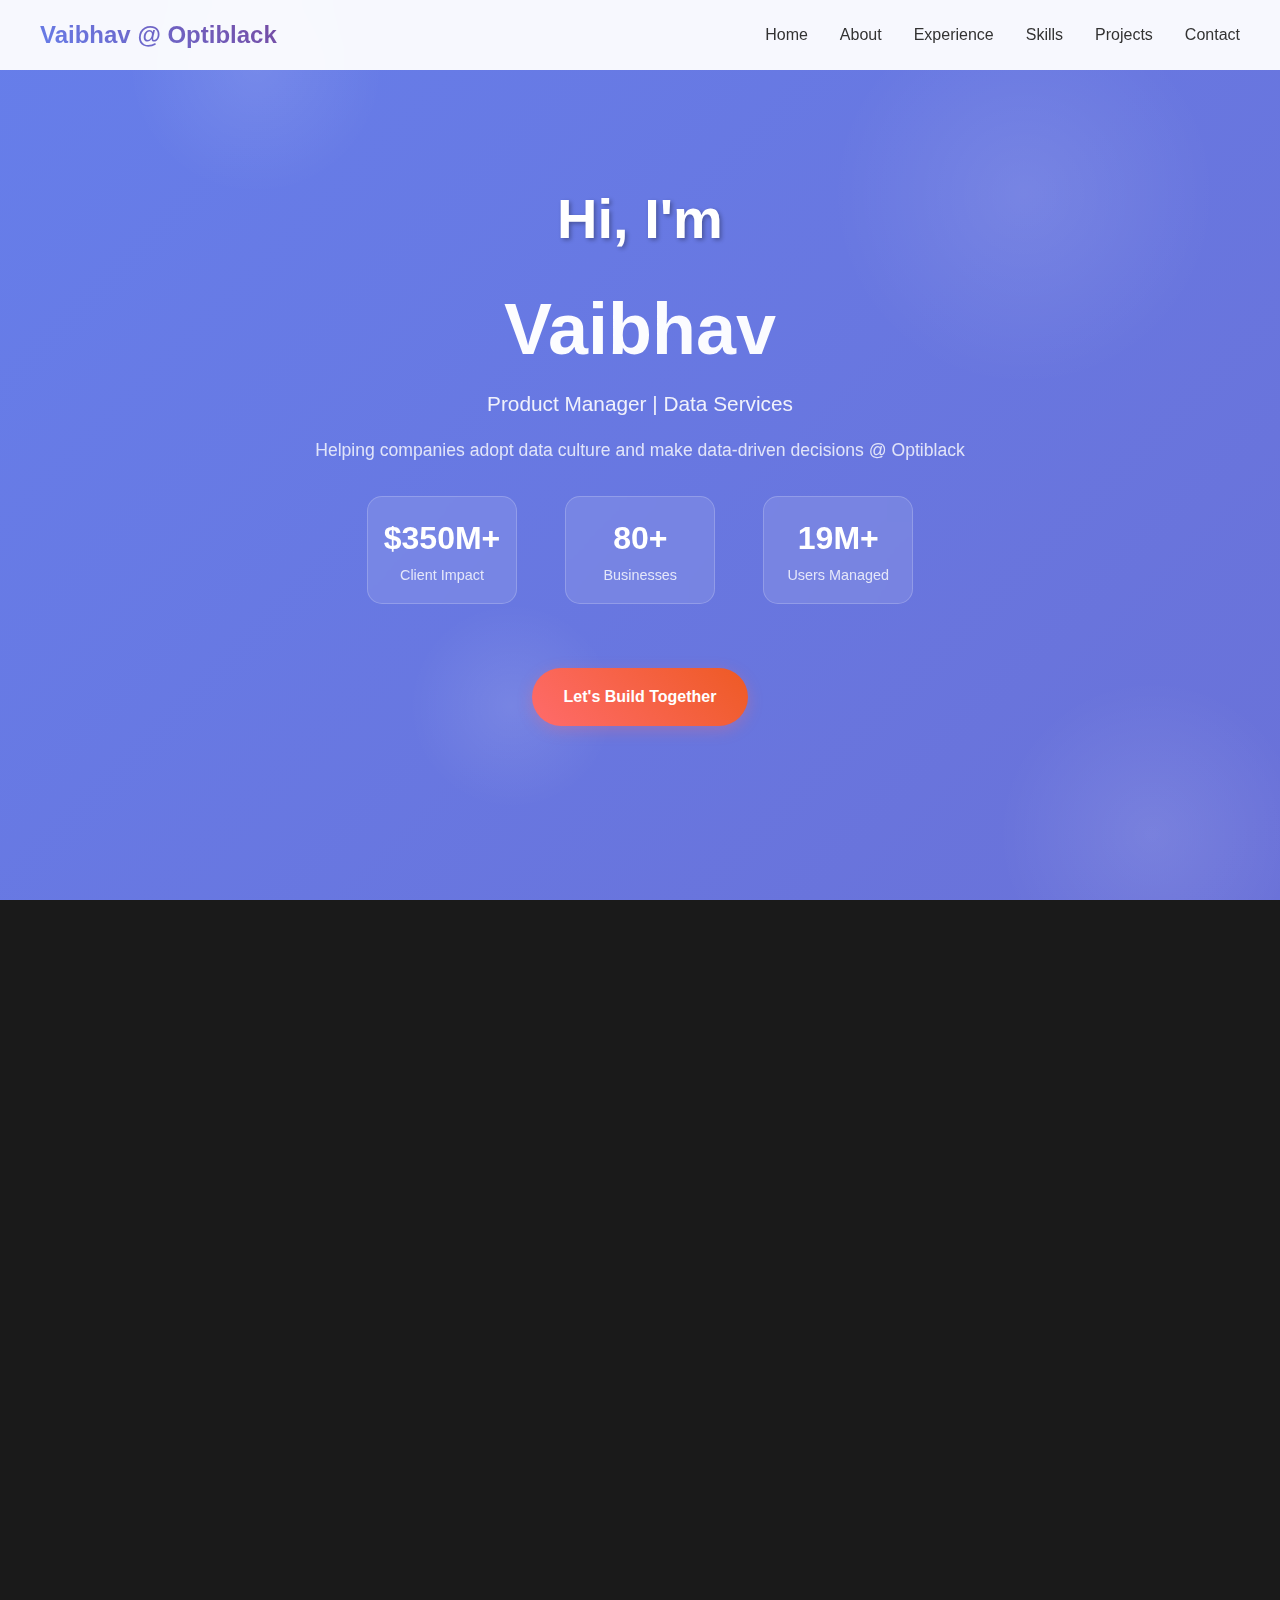
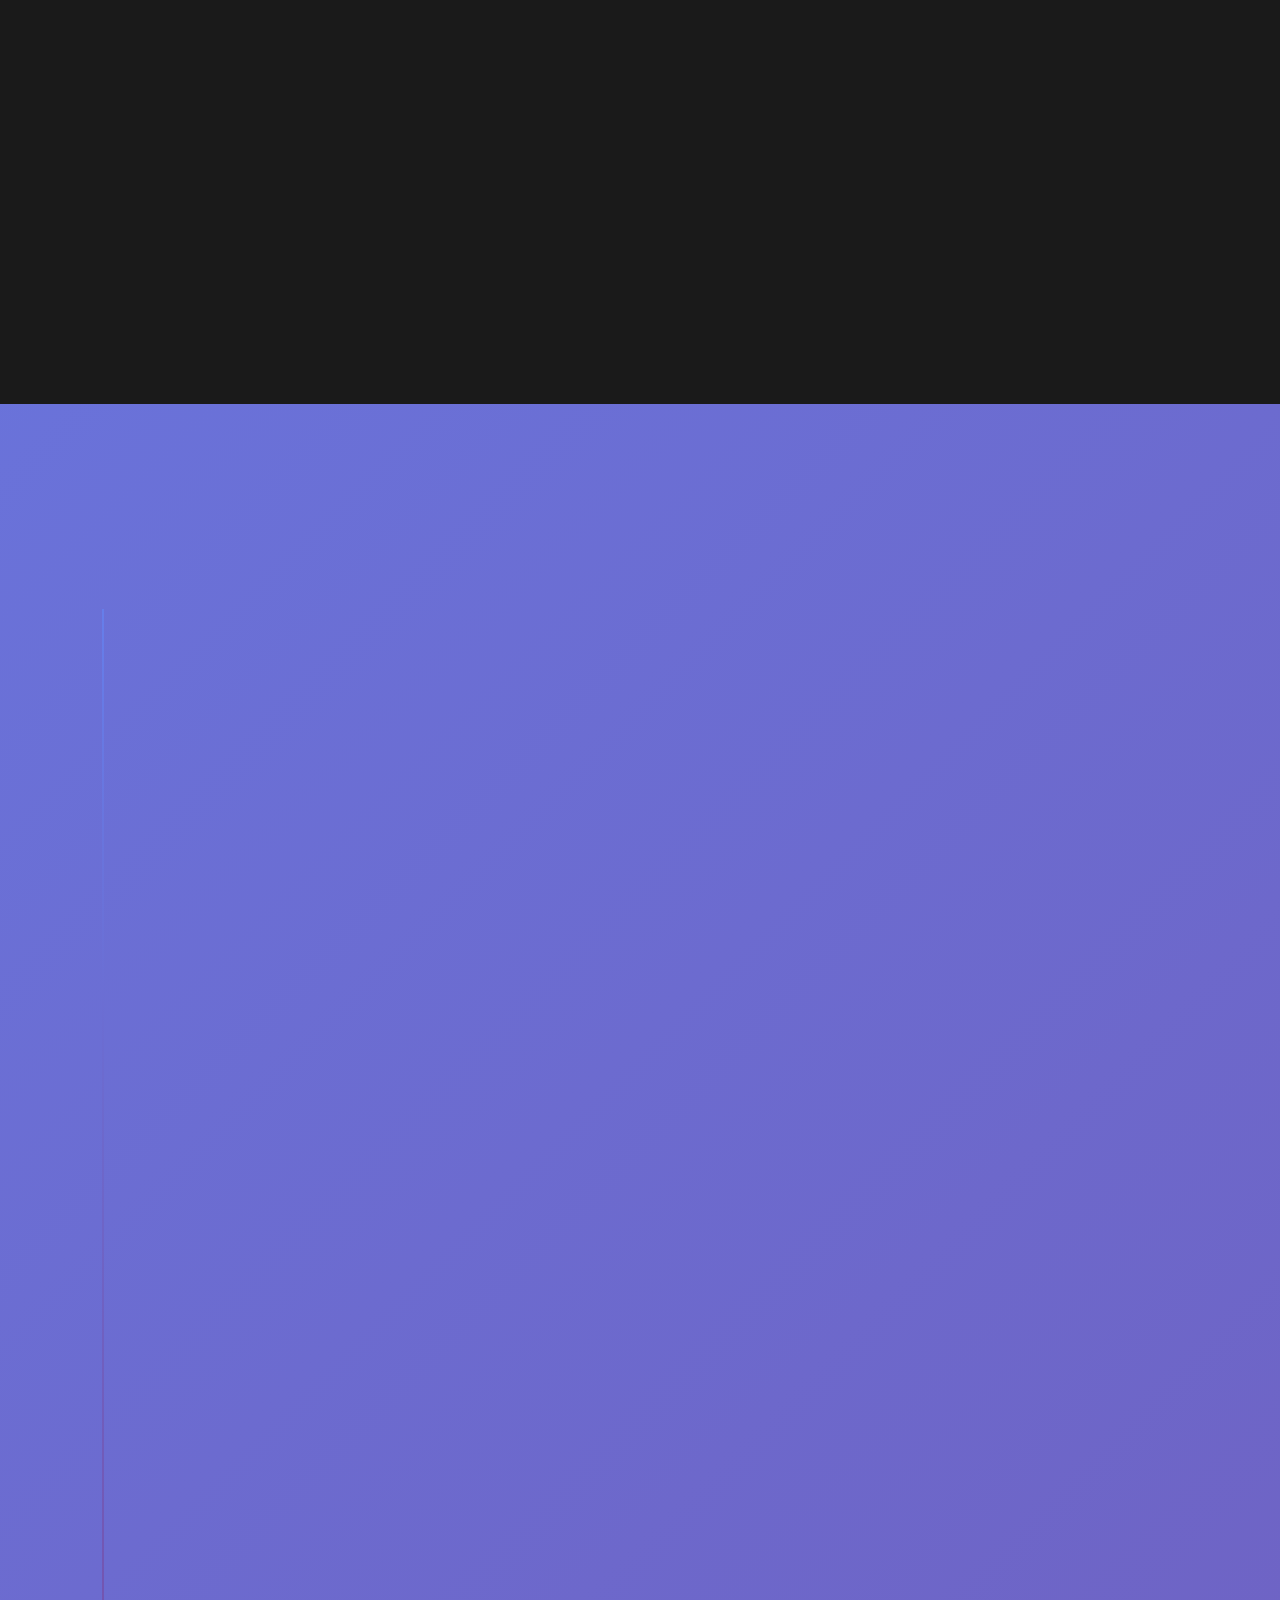
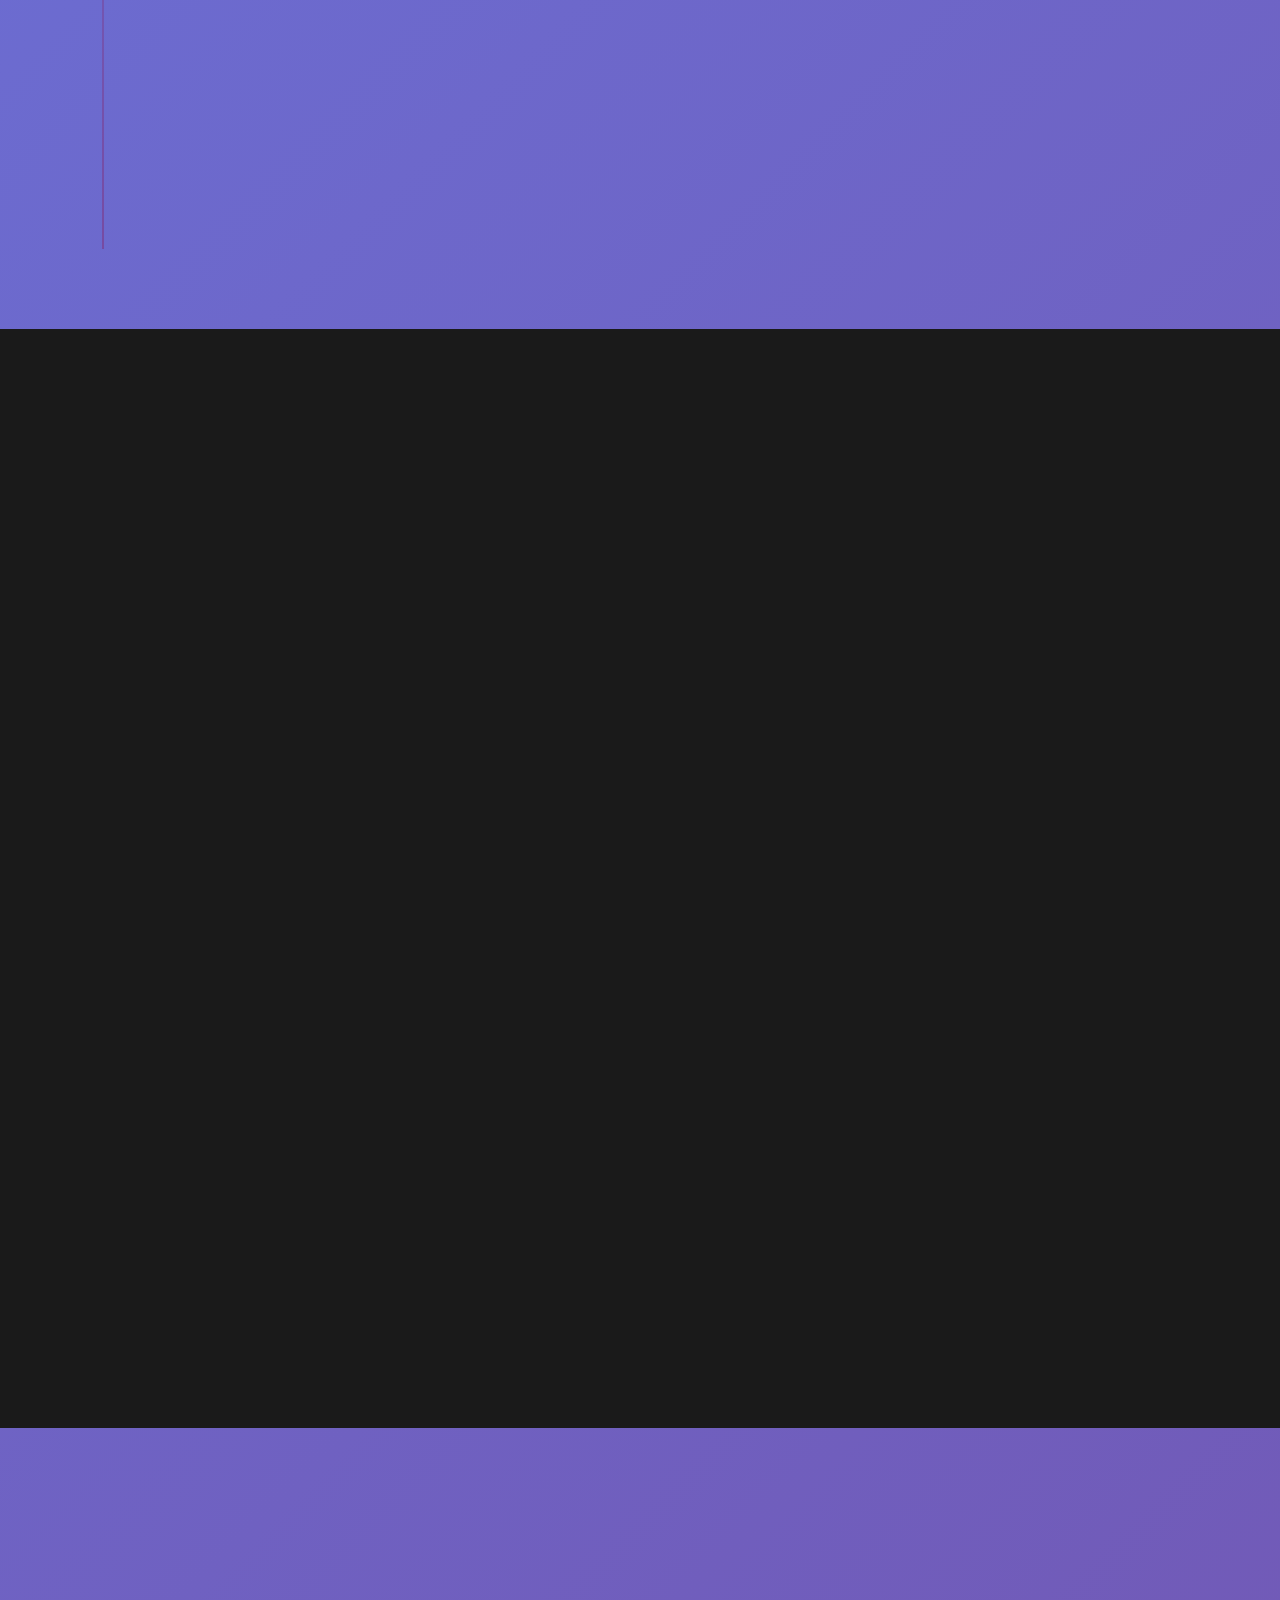
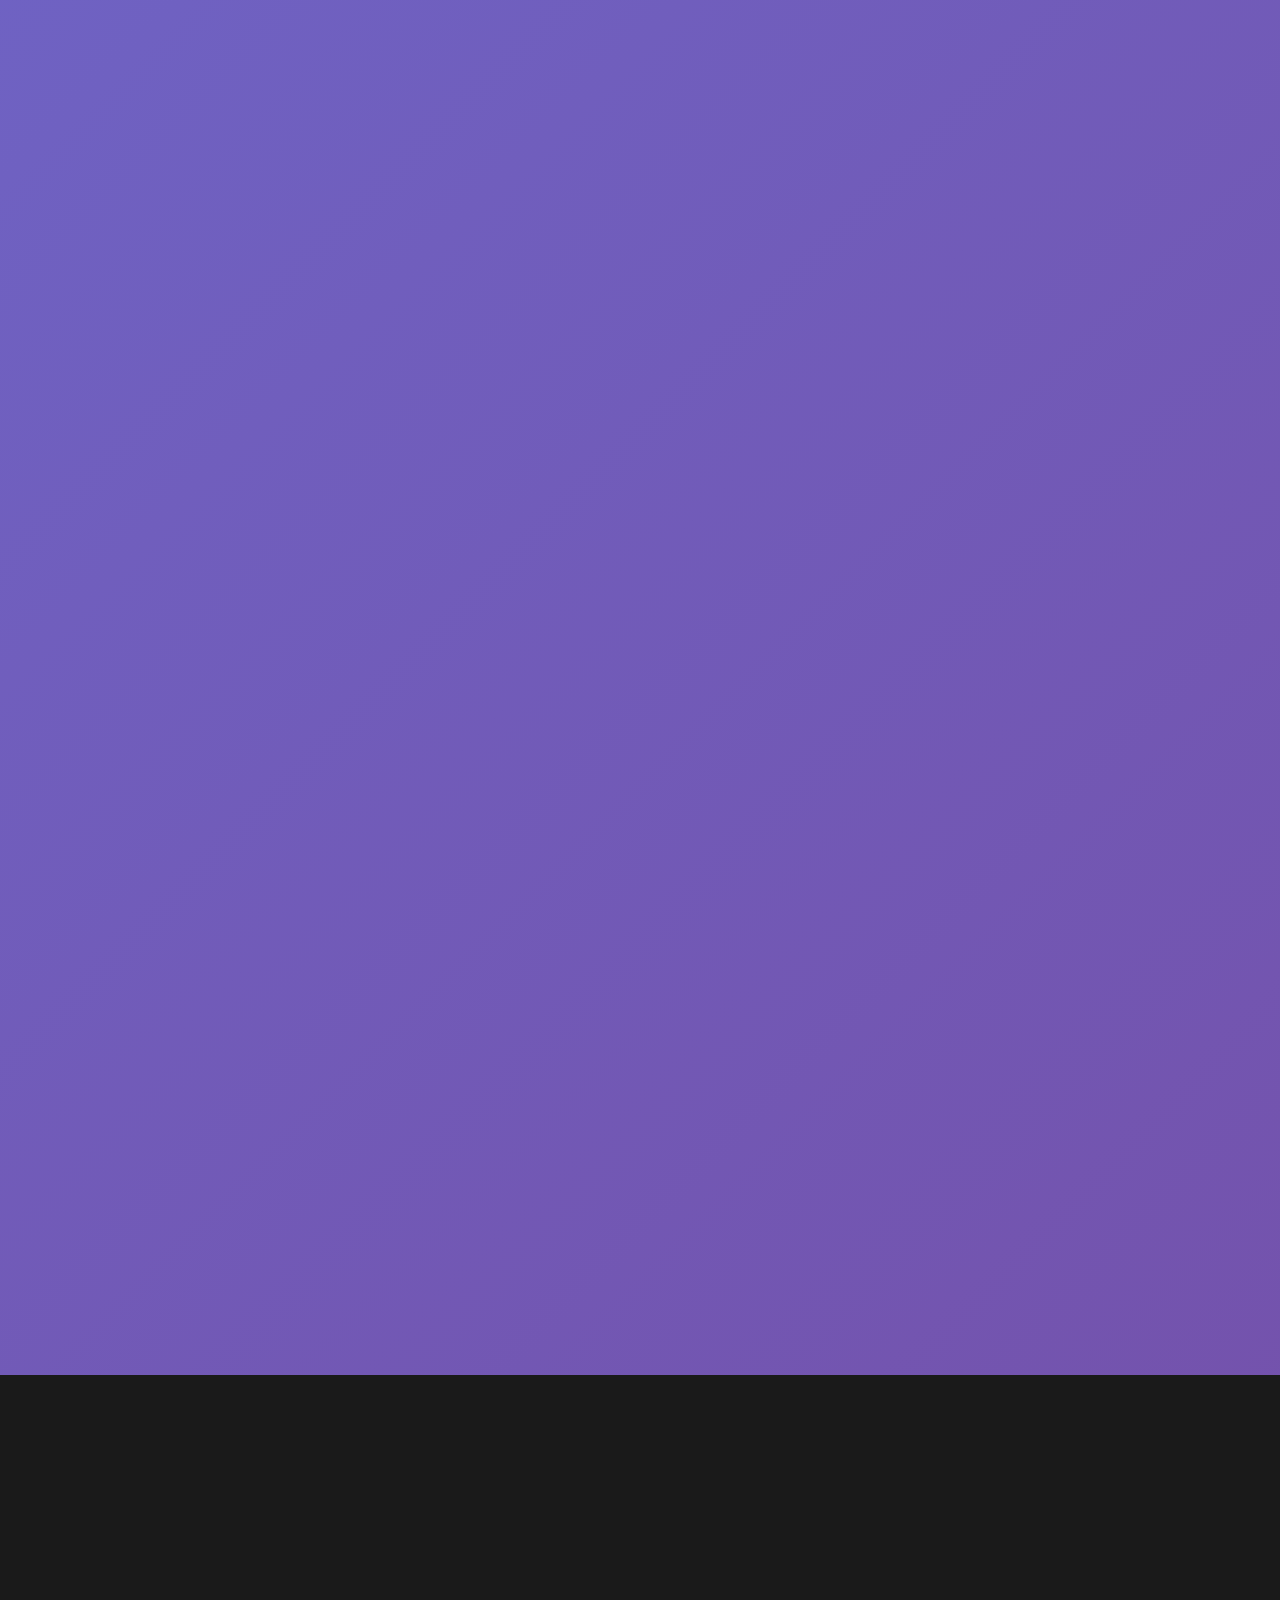
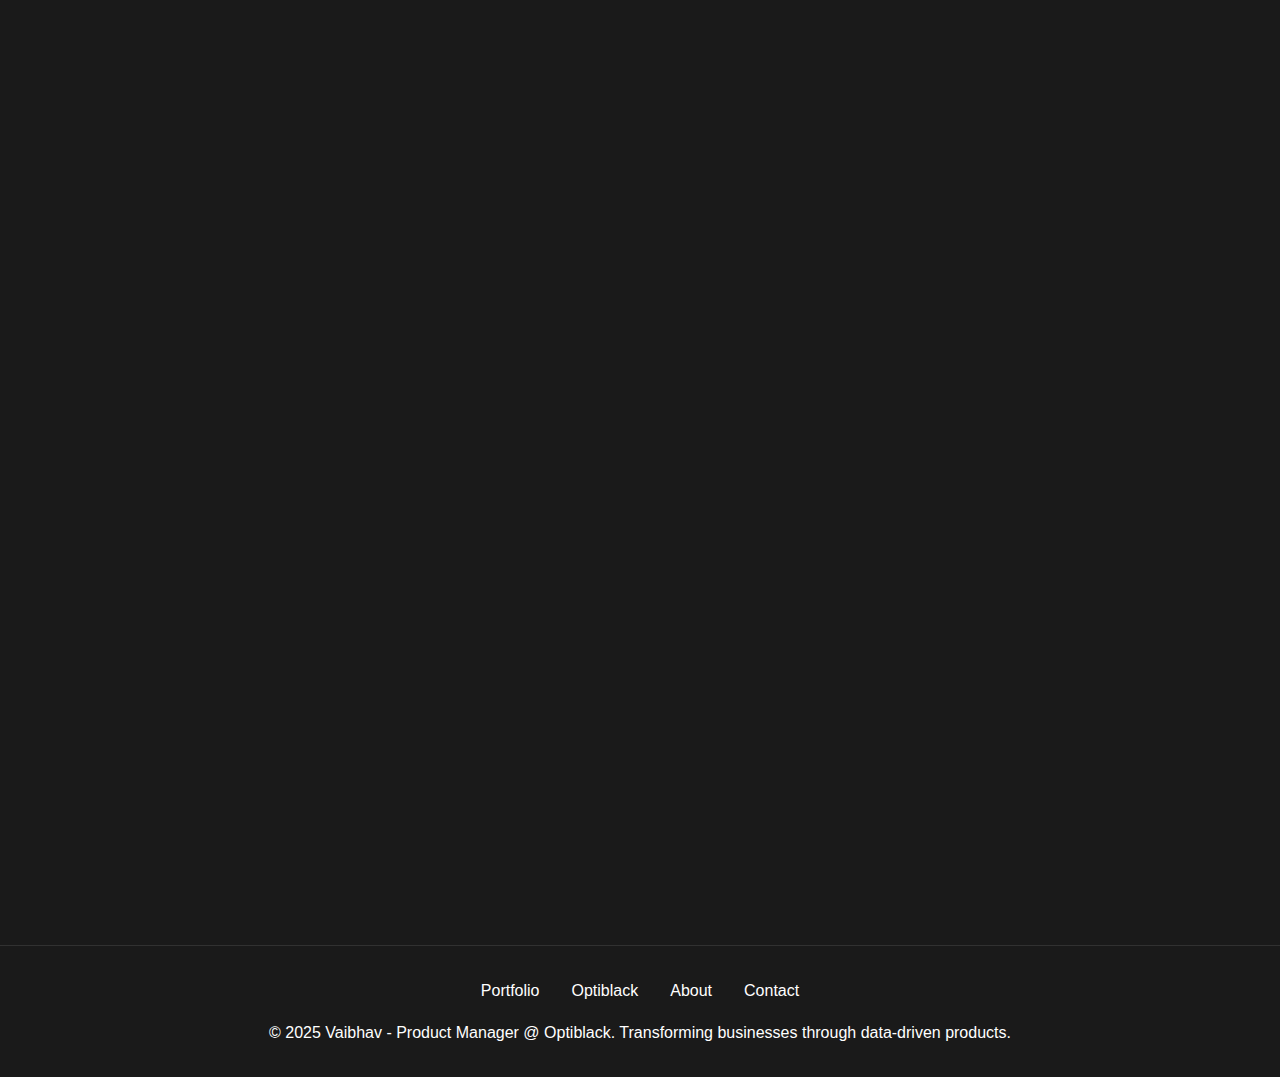
<file: analytics_portfolio.html>
<!DOCTYPE html>
<html lang="en">
<head>
    <meta charset="UTF-8">
    <meta name="viewport" content="width=device-width, initial-scale=1.0">
    <title>Vaibhav - Product Manager | Data Services | Optiblack</title>
    <style>
        * {
            margin: 0;
            padding: 0;
            box-sizing: border-box;
        }

        body {
            font-family: 'Inter', -apple-system, BlinkMacSystemFont, 'Segoe UI', sans-serif;
            line-height: 1.6;
            color: #333;
            overflow-x: hidden;
            background: linear-gradient(135deg, #667eea 0%, #764ba2 100%);
            min-height: 100vh;
        }

        /* Navigation */
        nav {
            position: fixed;
            top: 0;
            width: 100%;
            background: rgba(255, 255, 255, 0.95);
            backdrop-filter: blur(20px);
            z-index: 1000;
            padding: 1rem 2rem;
            transition: all 0.3s ease;
        }

        nav.scrolled {
            background: rgba(255, 255, 255, 0.98);
            box-shadow: 0 2px 20px rgba(0, 0, 0, 0.1);
        }

        .nav-container {
            max-width: 1200px;
            margin: 0 auto;
            display: flex;
            justify-content: space-between;
            align-items: center;
        }

        .logo {
            font-size: 1.5rem;
            font-weight: 700;
            background: linear-gradient(45deg, #667eea, #764ba2);
            -webkit-background-clip: text;
            -webkit-text-fill-color: transparent;
            background-clip: text;
        }

        .nav-links {
            display: flex;
            list-style: none;
            gap: 2rem;
        }

        .nav-links a {
            text-decoration: none;
            color: #333;
            font-weight: 500;
            transition: color 0.3s ease;
            position: relative;
        }

        .nav-links a:hover {
            color: #667eea;
        }

        .nav-links a::after {
            content: '';
            position: absolute;
            width: 0;
            height: 2px;
            bottom: -5px;
            left: 50%;
            background: linear-gradient(45deg, #667eea, #764ba2);
            transition: all 0.3s ease;
        }

        .nav-links a:hover::after {
            width: 100%;
            left: 0;
        }

        /* Hero Section */
        .hero {
            height: 100vh;
            display: flex;
            align-items: center;
            justify-content: center;
            text-align: center;
            color: white;
            position: relative;
            overflow: hidden;
        }

        .hero::before {
            content: '';
            position: absolute;
            top: 0;
            left: 0;
            right: 0;
            bottom: 0;
            background: url('data:image/svg+xml,<svg xmlns="http://www.w3.org/2000/svg" viewBox="0 0 1000 1000"><defs><radialGradient id="a"><stop offset="0%" style="stop-color:rgba(255,255,255,0.1)"/><stop offset="100%" style="stop-color:rgba(255,255,255,0)"/></radialGradient></defs><circle cx="200" cy="200" r="100" fill="url(%23a)"/><circle cx="800" cy="300" r="150" fill="url(%23a)"/><circle cx="400" cy="700" r="80" fill="url(%23a)"/><circle cx="900" cy="800" r="120" fill="url(%23a)"/></svg>') no-repeat center;
            background-size: cover;
            animation: float 20s ease-in-out infinite;
        }

        @keyframes float {
            0%, 100% { transform: translateY(0px) rotate(0deg); }
            50% { transform: translateY(-20px) rotate(5deg); }
        }

        .hero-content {
            z-index: 2;
            max-width: 800px;
            animation: fadeInUp 1s ease-out;
        }

        @keyframes fadeInUp {
            from {
                opacity: 0;
                transform: translateY(30px);
            }
            to {
                opacity: 1;
                transform: translateY(0);
            }
        }

        .hero h1 {
            font-size: 3.5rem;
            font-weight: 800;
            margin-bottom: 0.5rem;
            text-shadow: 2px 2px 4px rgba(0, 0, 0, 0.3);
        }

        .hero .name {
            font-size: 4.5rem;
            font-weight: 900;
            background: linear-gradient(45deg, #fff, #f8f9ff);
            -webkit-background-clip: text;
            -webkit-text-fill-color: transparent;
            background-clip: text;
        }

        .hero .subtitle {
            font-size: 1.3rem;
            margin-bottom: 1rem;
            opacity: 0.9;
            font-weight: 400;
        }

        .hero .role {
            font-size: 1.1rem;
            margin-bottom: 2rem;
            opacity: 0.8;
            font-weight: 300;
        }

        .stats {
            display: flex;
            justify-content: center;
            gap: 3rem;
            margin: 2rem 0;
        }

        .stat {
            text-align: center;
            padding: 1rem;
            background: rgba(255, 255, 255, 0.1);
            backdrop-filter: blur(10px);
            border-radius: 15px;
            border: 1px solid rgba(255, 255, 255, 0.2);
            min-width: 150px;
            transition: transform 0.3s ease;
        }

        .stat:hover {
            transform: translateY(-5px);
        }

        .stat-number {
            font-size: 2rem;
            font-weight: 700;
            color: #fff;
        }

        .stat-label {
            font-size: 0.9rem;
            opacity: 0.8;
        }

        .cta-button {
            display: inline-block;
            background: linear-gradient(45deg, #ff6b6b, #ee5a24);
            color: white;
            padding: 1rem 2rem;
            border-radius: 50px;
            text-decoration: none;
            font-weight: 600;
            margin-top: 2rem;
            transition: all 0.3s ease;
            box-shadow: 0 4px 15px rgba(255, 107, 107, 0.3);
        }

        .cta-button:hover {
            transform: translateY(-3px);
            box-shadow: 0 6px 25px rgba(255, 107, 107, 0.4);
        }

        /* About Section */
        .section {
            padding: 5rem 2rem;
            max-width: 1200px;
            margin: 0 auto;
        }

        .section-dark {
            background: #1a1a1a;
            color: white;
            margin: 0;
            max-width: none;
            padding: 5rem 2rem;
        }

        .section-title {
            text-align: center;
            font-size: 3rem;
            font-weight: 700;
            margin-bottom: 3rem;
            background: linear-gradient(45deg, #667eea, #764ba2);
            -webkit-background-clip: text;
            -webkit-text-fill-color: transparent;
            background-clip: text;
        }

        .section-dark .section-title {
            color: white;
            background: none;
            -webkit-text-fill-color: white;
        }

        .about-content {
            display: grid;
            grid-template-columns: 1fr 2fr;
            gap: 4rem;
            align-items: center;
            margin-bottom: 3rem;
        }

        .journey-card {
            background: linear-gradient(135deg, rgba(255, 255, 255, 0.1) 0%, rgba(255, 255, 255, 0.05) 100%);
            backdrop-filter: blur(10px);
            border: 1px solid rgba(255, 255, 255, 0.2);
            border-radius: 20px;
            padding: 2rem;
        }

        .journey-card h3 {
            color: #fff;
            font-size: 1.5rem;
            margin-bottom: 1rem;
        }

        .journey-card p {
            color: rgba(255, 255, 255, 0.9);
            line-height: 1.7;
            margin-bottom: 1rem;
        }

        .journey-highlight {
            background: rgba(255, 255, 255, 0.1);
            border-radius: 10px;
            padding: 1rem;
            margin: 1rem 0;
        }

        .journey-highlight strong {
            color: #fff;
        }

        /* Experience Timeline */
        .experience-timeline {
            position: relative;
            padding: 2rem 0;
        }

        .experience-timeline::before {
            content: '';
            position: absolute;
            left: 30px;
            top: 0;
            bottom: 0;
            width: 2px;
            background: linear-gradient(to bottom, #667eea, #764ba2);
        }

        .timeline-item {
            position: relative;
            padding-left: 80px;
            margin-bottom: 3rem;
        }

        .timeline-dot {
            position: absolute;
            left: 20px;
            top: 0;
            width: 20px;
            height: 20px;
            background: linear-gradient(45deg, #667eea, #764ba2);
            border-radius: 50%;
            border: 4px solid #fff;
            box-shadow: 0 0 0 4px rgba(102, 126, 234, 0.2);
        }

        .timeline-content {
            background: white;
            padding: 2rem;
            border-radius: 15px;
            box-shadow: 0 10px 30px rgba(0, 0, 0, 0.1);
            border: 1px solid rgba(102, 126, 234, 0.1);
        }

        .timeline-content h3 {
            color: #333;
            font-size: 1.3rem;
            margin-bottom: 0.5rem;
        }

        .timeline-company {
            color: #667eea;
            font-weight: 600;
            margin-bottom: 1rem;
        }

        .timeline-content p {
            color: #666;
            line-height: 1.6;
            margin-bottom: 1rem;
        }

        .achievement-tags {
            display: flex;
            flex-wrap: wrap;
            gap: 0.5rem;
            margin-top: 1rem;
        }

        .achievement-tag {
            background: linear-gradient(45deg, #667eea, #764ba2);
            color: white;
            padding: 0.3rem 0.8rem;
            border-radius: 15px;
            font-size: 0.8rem;
            font-weight: 500;
        }

        /* Skills Grid */
        .skills-container {
            display: grid;
            grid-template-columns: repeat(auto-fit, minmax(280px, 1fr));
            gap: 2rem;
            margin-top: 3rem;
        }

        .skill-category {
            background: rgba(255, 255, 255, 0.1);
            backdrop-filter: blur(10px);
            padding: 2rem;
            border-radius: 15px;
            border: 1px solid rgba(255, 255, 255, 0.2);
            transition: transform 0.3s ease;
        }

        .skill-category:hover {
            transform: translateY(-5px);
        }

        .skill-category h3 {
            font-size: 1.3rem;
            margin-bottom: 1rem;
            color: #fff;
            text-align: center;
        }

        .skill-grid {
            display: grid;
            grid-template-columns: repeat(auto-fit, minmax(100px, 1fr));
            gap: 1rem;
        }

        .skill-item {
            background: rgba(255, 255, 255, 0.1);
            border-radius: 10px;
            padding: 1rem;
            text-align: center;
            transition: all 0.3s ease;
            border: 1px solid rgba(255, 255, 255, 0.2);
        }

        .skill-item:hover {
            background: rgba(255, 255, 255, 0.2);
            transform: translateY(-2px);
        }

        .skill-item img {
            width: 32px;
            height: 32px;
            margin-bottom: 0.5rem;
        }

        .skill-name {
            color: white;
            font-size: 0.8rem;
            font-weight: 500;
        }

        /* Projects Section */
        .projects-grid {
            display: grid;
            grid-template-columns: repeat(auto-fit, minmax(400px, 1fr));
            gap: 2rem;
            margin-top: 3rem;
        }

        .project-card {
            background: white;
            border-radius: 20px;
            overflow: hidden;
            box-shadow: 0 10px 30px rgba(0, 0, 0, 0.1);
            transition: all 0.3s ease;
            border: 1px solid rgba(102, 126, 234, 0.1);
        }

        .project-card:hover {
            transform: translateY(-5px);
            box-shadow: 0 15px 40px rgba(0, 0, 0, 0.15);
        }

        .project-header {
            height: 150px;
            background: linear-gradient(135deg, #667eea 0%, #764ba2 100%);
            display: flex;
            align-items: center;
            justify-content: center;
            font-size: 2.5rem;
            color: white;
            position: relative;
        }

        .project-content {
            padding: 2rem;
        }

        .project-card h3 {
            font-size: 1.4rem;
            font-weight: 600;
            margin-bottom: 0.5rem;
            color: #333;
        }

        .project-company {
            color: #667eea;
            font-weight: 600;
            margin-bottom: 1rem;
        }

        .project-card p {
            color: #666;
            margin-bottom: 1rem;
            line-height: 1.6;
        }

        .project-metrics {
            background: #f8f9ff;
            padding: 1rem;
            border-radius: 10px;
            margin: 1rem 0;
        }

        .project-metrics h4 {
            color: #333;
            font-size: 1rem;
            margin-bottom: 0.5rem;
        }

        .metrics-list {
            display: flex;
            flex-wrap: wrap;
            gap: 1rem;
        }

        .metric-item {
            background: white;
            padding: 0.5rem 1rem;
            border-radius: 8px;
            border: 1px solid #e1e8ff;
            font-size: 0.9rem;
            color: #667eea;
            font-weight: 600;
        }

        /* Contact Section */
        .contact-container {
            display: grid;
            grid-template-columns: 1fr 1fr;
            gap: 4rem;
            align-items: center;
        }

        .contact-info h3 {
            font-size: 2rem;
            margin-bottom: 1rem;
            color: white;
        }

        .contact-info p {
            font-size: 1.1rem;
            opacity: 0.8;
            margin-bottom: 2rem;
        }

        .contact-details {
            list-style: none;
        }

        .contact-details li {
            margin-bottom: 1rem;
            display: flex;
            align-items: center;
            gap: 1rem;
        }

        .contact-icon {
            width: 40px;
            height: 40px;
            background: rgba(255, 255, 255, 0.1);
            border-radius: 10px;
            display: flex;
            align-items: center;
            justify-content: center;
        }

        .contact-form {
            background: rgba(255, 255, 255, 0.1);
            backdrop-filter: blur(10px);
            padding: 2rem;
            border-radius: 20px;
            border: 1px solid rgba(255, 255, 255, 0.2);
        }

        .form-group {
            margin-bottom: 1.5rem;
        }

        .form-group label {
            display: block;
            margin-bottom: 0.5rem;
            color: white;
            font-weight: 500;
        }

        .form-group input,
        .form-group textarea {
            width: 100%;
            padding: 1rem;
            border: 1px solid rgba(255, 255, 255, 0.3);
            border-radius: 10px;
            background: rgba(255, 255, 255, 0.1);
            color: white;
            font-size: 1rem;
        }

        .form-group input::placeholder,
        .form-group textarea::placeholder {
            color: rgba(255, 255, 255, 0.7);
        }

        .submit-btn {
            background: linear-gradient(45deg, #ff6b6b, #ee5a24);
            color: white;
            padding: 1rem 2rem;
            border: none;
            border-radius: 10px;
            font-size: 1rem;
            font-weight: 600;
            cursor: pointer;
            transition: all 0.3s ease;
            width: 100%;
        }

        .submit-btn:hover {
            transform: translateY(-2px);
            box-shadow: 0 5px 15px rgba(255, 107, 107, 0.3);
        }

        /* Footer */
        .footer {
            background: #1a1a1a;
            color: white;
            text-align: center;
            padding: 2rem;
            border-top: 1px solid rgba(255, 255, 255, 0.1);
        }

        .footer-links {
            display: flex;
            justify-content: center;
            gap: 2rem;
            margin-bottom: 1rem;
        }

        .footer-links a {
            color: white;
            text-decoration: none;
            transition: color 0.3s ease;
        }

        .footer-links a:hover {
            color: #667eea;
        }

        /* Mobile Responsiveness */
        @media (max-width: 768px) {
            .nav-links {
                display: none;
            }

            .hero h1 {
                font-size: 2.5rem;
            }

            .hero .name {
                font-size: 3rem;
            }

            .hero .subtitle {
                font-size: 1.1rem;
            }

            .stats {
                flex-direction: column;
                gap: 1rem;
            }

            .section-title {
                font-size: 2rem;
            }

            .about-content {
                grid-template-columns: 1fr;
                gap: 2rem;
            }

            .contact-container {
                grid-template-columns: 1fr;
                gap: 2rem;
            }

            .projects-grid {
                grid-template-columns: 1fr;
            }

            .timeline-item {
                padding-left: 60px;
            }
        }

        /* Scroll animations */
        .fade-in {
            opacity: 0;
            transform: translateY(30px);
            transition: all 0.6s ease;
        }

        .fade-in.visible {
            opacity: 1;
            transform: translateY(0);
        }
    </style>
</head>
<body>
    <!-- Navigation -->
    <nav id="navbar">
        <div class="nav-container">
            <div class="logo">Vaibhav @ Optiblack</div>
            <ul class="nav-links">
                <li><a href="#home">Home</a></li>
                <li><a href="#about">About</a></li>
                <li><a href="#experience">Experience</a></li>
                <li><a href="#skills">Skills</a></li>
                <li><a href="#projects">Projects</a></li>
                <li><a href="#contact">Contact</a></li>
            </ul>
        </div>
    </nav>

    <!-- Hero Section -->
    <section id="home" class="hero">
        <div class="hero-content">
            <h1>Hi, I'm</h1>
            <div class="name">Vaibhav</div>
            <p class="subtitle">Product Manager | Data Services</p>
            <p class="role">Helping companies adopt data culture and make data-driven decisions @ Optiblack</p>
            <div class="stats">
                <div class="stat">
                    <div class="stat-number">$350M+</div>
                    <div class="stat-label">Client Impact</div>
                </div>
                <div class="stat">
                    <div class="stat-number">80+</div>
                    <div class="stat-label">Businesses</div>
                </div>
                <div class="stat">
                    <div class="stat-number">19M+</div>
                    <div class="stat-label">Users Managed</div>
                </div>
            </div>
            <a href="#contact" class="cta-button">Let's Build Together</a>
        </div>
    </section>

    <!-- About Section -->
    <section id="about" class="section-dark">
        <div class="section">
            <h2 class="section-title fade-in">My Journey</h2>
            <div class="about-content">
                <div class="journey-card fade-in">
                    <h3>From Engineer to Product Leader</h3>
                    <p>Started as a Mechanical Engineer, transitioned through support roles at <strong>Yahoo & Amazon</strong>, and discovered my passion for solving problems with data, design, and engineering.</p>
                    
                    <div class="journey-highlight">
                        <strong>Career Pivot:</strong> After failing 30+ government exams in Banking, Railways, Defense, and UPSC, I found my true calling in product and data.
                    </div>
                    
                    <p>Now I help companies transform their relationship with data, building products that have the potential to improve millions of lives.</p>
                </div>
                
                <div class="journey-card fade-in">
                    <h3>Current Mission at Optiblack</h3>
                    <p>As Product Manager overseeing Data Services, I focus on:</p>
                    <div class="journey-highlight">
                        ✓ Helping companies adopt data-driven culture<br>
                        ✓ Building actionable dashboards for cross-functional teams<br>
                        ✓ Driving insights that influence strategic decisions<br>
                        ✓ Leading end-to-end project deployments<br>
                        ✓ Creating impactful products from idea to scale
                    </div>
                </div>
            </div>
        </div>
    </section>

    <!-- Experience Section -->
    <section id="experience" class="section">
        <h2 class="section-title fade-in">Professional Experience</h2>
        <div class="experience-timeline">
            <div class="timeline-item fade-in">
                <div class="timeline-dot"></div>
                <div class="timeline-content">
                    <h3>Product Manager - Data Services</h3>
                    <div class="timeline-company">Optiblack (Current)</div>
                    <p>Lead data transformation initiatives for 80+ businesses globally. Create actionable dashboards, drive data-driven decision making, and work across Product, Technology, Marketing functions to deploy end-to-end solutions.</p>
                    <div class="achievement-tags">
                        <span class="achievement-tag">$350M+ Impact</span>
                        <span class="achievement-tag">19M+ Users</span>
                        <span class="achievement-tag">Cross-functional Leadership</span>
                        <span class="achievement-tag">Data Culture Adoption</span>
                    </div>
                </div>
            </div>

            <div class="timeline-item fade-in">
                <div class="timeline-dot"></div>
                <div class="timeline-content">
                    <h3>Associate Product Manager</h3>
                    <div class="timeline-company">LearnApp</div>
                    <p>Built three products from idea to 2K users: LearnApp Programmes, Zero1 & Varsity Live. Led cross-functional teams including Content, Production, Product, Technology, and Marketing.</p>
                    <div class="achievement-tags">
                        <span class="achievement-tag">0-2K Users</span>
                        <span class="achievement-tag">3 Products Launched</span>
                        <span class="achievement-tag">GTM Strategy</span>
                        <span class="achievement-tag">Marketing Automation</span>
                    </div>
                </div>
            </div>

            <div class="timeline-item fade-in">
                <div class="timeline-dot"></div>
                <div class="timeline-content">
                    <h3>Product Associate</h3>
                    <div class="timeline-company">Testbook (EdTech)</div>
                    <p>Analyzed content performance using advanced analytics tools, managed product lifecycle from problem identification to solution implementation, and defined key performance metrics.</p>
                    <div class="achievement-tags">
                        <span class="achievement-tag">Content Analytics</span>
                        <span class="achievement-tag">Product Lifecycle</span>
                        <span class="achievement-tag">Performance Metrics</span>
                        <span class="achievement-tag">User Research</span>
                    </div>
                </div>
            </div>

            <div class="timeline-item fade-in">
                <div class="timeline-dot"></div>
                <div class="timeline-content">
                    <h3>Virtual Customer Service Associate</h3>
                    <div class="timeline-company">Amazon</div>
                    <p>Handled customer queries, logistics coordination, and product support. Built foundational understanding of customer needs and operational excellence.</p>
                    <div class="achievement-tags">
                        <span class="achievement-tag">Customer Focus</span>
                        <span class="achievement-tag">Logistics</span>
                        <span class="achievement-tag">Problem Solving</span>
                    </div>
                </div>
            </div>
        </div>
    </section>

    <!-- Skills Section -->
    <section id="skills" class="section-dark">
        <div class="section">
            <h2 class="section-title fade-in">Technical Stack</h2>
            <div class="skills-container">
                <div class="skill-category fade-in">
                    <h3>Analytics & BI</h3>
                    <div class="skill-grid">
                        <div class="skill-item">
                            <div class="skill-name">Mixpanel</div>
                        </div>
                        <div class="skill-item">
                            <div class="skill-name">Power BI</div>
                        </div>
                        <div class="skill-item">
                            <div class="skill-name">Google Analytics</div>
                        </div>
                        <div class="skill-item">
                            <div class="skill-name">UXCam</div>
                        </div>
                        <div class="skill-item">
                            <div class="skill-name">Hotjar</div>
                        </div>
                        <div class="skill-item">
                            <div class="skill-name">Redash</div>
                        </div>
                    </div>
                </div>

                <div class="skill-category fade-in">
                    <h3>Development & Data</h3>
                    <div class="skill-grid">
                        <div class="skill-item">
                            <div class="skill-name">Python</div>
                        </div>
                        <div class="skill-item">
                            <div class="skill-name">JavaScript</div>
                        </div>
                        <div class="skill-item">
                            <div class="skill-name">HTML/CSS</div>
                        </div>
                        <div class="skill-item">
                            <div class="skill-name">Streamlit</div>
                        </div>
                        <div class="skill-item">
                            <div class="skill-name">SQL</div>
                        </div>
                        <div class="skill-item">
                            <div class="skill-name">Excel/Sheets</div>
                        </div>
                    </div>
                </div>

                <div class="skill-category fade-in">
                    <h3>CRM & Marketing</h3>
                    <div class="skill-grid">
                        <div class="skill-item">
                            <div class="skill-name">HubSpot</div>
                        </div>
                        <div class="skill-item">
                            <div class="skill-name">Salesforce</div>
                        </div>
                        <div class="skill-item">
                            <div class="skill-name">LeadSquared</div>
                        </div>
                        <div class="skill-item">
                            <div class="skill-name">Intercom</div>
                        </div>
                        <div class="skill-item">
                            <div class="skill-name">MoEngage</div>
                        </div>
                        <div class="skill-item">
                            <div class="skill-name">Facebook Pixel</div>
                        </div>
                    </div>
                </div>

                <div class="skill-category fade-in">
                    <h3>Product & No-Code</h3>
                    <div class="skill-grid">
                        <div class="skill-item">
                            <div class="skill-name">Notion</div>
                        </div>
                        <div class="skill-item">
                            <div class="skill-name">Zapier</div>
                        </div>
                        <div class="skill-item">
                            <div class="skill-name">Webflow</div>
                        </div>
                        <div class="skill-item">
                            <div class="skill-name">Bubble</div>
                        </div>
                        <div class="skill-item">
                            <div class="skill-name">Framer</div>
                        </div>
                        <div class="skill-item">
                            <div class="skill-name">Confluence</div>
                        </div>
                    </div>
                </div>
            </div>
        </div>
    </section>

    <!-- Projects Section -->
    <section id="projects" class="section">
        <h2 class="section-title fade-in">Key Projects & Impact</h2>
        <div class="projects-grid">
            <div class="project-card fade-in">
                <div class="project-header">🚀</div>
                <div class="project-content">
                    <h3>LearnApp Product Suite</h3>
                    <div class="project-company">LearnApp</div>
                    <p>Led the development of three products from concept to 2K users: LearnApp Programmes, Zero1 & Varsity Live. Managed cross-functional teams and implemented comprehensive analytics strategy.</p>
                    <div class="project-metrics">
                        <h4>Key Achievements:</h4>
                        <div class="metrics-list">
                            <span class="metric-item">0 → 2K Users</span>
                            <span class="metric-item">3 Products Launched</span>
                            <span class="metric-item">Cross-functional Leadership</span>
                            <span class="metric-item">Full Analytics Implementation</span>
                        </div>
                    </div>
                </div>
            </div>

            <div class="project-card fade-in">
                <div class="project-header">📊</div>
                <div class="project-content">
                    <h3>Enterprise Data Transformation</h3>
                    <div class="project-company">Optiblack Client Portfolio</div>
                    <p>Overseeing data services for 80+ businesses globally, implementing comprehensive analytics strategies that drive $350M+ in client impact through data-driven decision making.</p>
                    <div class="project-metrics">
                        <h4>Impact Metrics:</h4>
                        <div class="metrics-list">
                            <span class="metric-item">$350M+ Impact</span>
                            <span class="metric-item">80+ Businesses</span>
                            <span class="metric-item">19M+ Users</span>
                            <span class="metric-item">Global Scale</span>
                        </div>
                    </div>
                </div>
            </div>

            <div class="project-card fade-in">
                <div class="project-header">🎯</div>
                <div class="project-content">
                    <h3>Marketing Automation & CRM Integration</h3>
                    <div class="project-company">Multi-Client Implementation</div>
                    <p>Implemented advanced marketing automation workflows using HubSpot, LeadSquared, and MoEngage. Created sophisticated funnel tracking and customer journey analytics.</p>
                    <div class="project-metrics">
                        <h4>Technologies Used:</h4>
                        <div class="metrics-list">
                            <span class="metric-item">HubSpot</span>
                            <span class="metric-item">MoEngage</span>
                            <span class="metric-item">LeadSquared</span>
                            <span class="metric-item">Zapier Integration</span>
                        </div>
                    </div>
                </div>
            </div>

            <div class="project-card fade-in">
                <div class="project-header">⚡</div>
                <div class="project-content">
                    <h3>Real-time Analytics Dashboards</h3>
                    <div class="project-company">Optiblack Data Services</div>
                    <p>Built actionable dashboards using Mixpanel, Power BI, and custom Python solutions that enable teams across companies to make data-driven decisions in real-time.</p>
                    <div class="project-metrics">
                        <h4>Dashboard Features:</h4>
                        <div class="metrics-list">
                            <span class="metric-item">Real-time Insights</span>
                            <span class="metric-item">Cross-team Access</span>
                            <span class="metric-item">Actionable Metrics</span>
                            <span class="metric-item">Custom Python Scripts</span>
                        </div>
                    </div>
                </div>
            </div>
        </div>
    </section>

    <!-- Contact Section -->
    <section id="contact" class="section-dark">
        <div class="section">
            <h2 class="section-title fade-in">Let's Connect</h2>
            <div class="contact-container">
                <div class="contact-info fade-in">
                    <h3>Ready to Transform Your Data Strategy?</h3>
                    <p>Whether you're looking to build products from scratch, implement comprehensive analytics, or adopt a data-driven culture, I'd love to discuss how we can work together.</p>
                    <ul class="contact-details">
                        <li>
                            <div class="contact-icon">🌐</div>
                            <span>Portfolio: vaibhav.pocpe.com</span>
                        </li>
                        <li>
                            <div class="contact-icon">🏢</div>
                            <span>Company: optiblack.com</span>
                        </li>
                        <li>
                            <div class="contact-icon">💼</div>
                            <span>Open to product & data consulting</span>
                        </li>
                        <li>
                            <div class="contact-icon">⏰</div>
                            <span>Available globally via Optiblack</span>
                        </li>
                    </ul>
                </div>
                <div class="contact-form fade-in">
                    <form action="https://formspree.io/f/xlevzzgj" method="post">
                        <div class="form-group">
                            <label for="name">Full Name</label>
                            <input type="text" id="name" name="name" placeholder="Your Name" required>
                        </div>
                        <div class="form-group">
                            <label for="email">Email Address</label>
                            <input type="email" id="email" name="email" placeholder="your@email.com" required>
                        </div>
                        <div class="form-group">
                            <label for="company">Company</label>
                            <input type="text" id="company" name="company" placeholder="Your Company">
                        </div>
                        <div class="form-group">
                            <label for="project">Project Type</label>
                            <input type="text" id="project" name="project" placeholder="Product Development, Analytics, Data Strategy...">
                        </div>
                        <div class="form-group">
                            <label for="message">Project Details</label>
                            <textarea id="message" name="message" rows="4" placeholder="Tell me about your product or data needs..." required></textarea>
                        </div>
                        <button type="submit" class="submit-btn">Send Message</button>
                    </form>
                </div>
            </div>
        </div>
    </section>

    <!-- Footer -->
    <footer class="footer">
        <div class="footer-links">
            <a href="https://vaibhav.pocpe.com" target="_blank">Portfolio</a>
            <a href="https://optiblack.com" target="_blank">Optiblack</a>
            <a href="#about">About</a>
            <a href="#contact">Contact</a>
        </div>
        <p>&copy; 2025 Vaibhav - Product Manager @ Optiblack. Transforming businesses through data-driven products.</p>
    </footer>

    <script>
        // Smooth scrolling for navigation links
        document.querySelectorAll('a[href^="#"]').forEach(anchor => {
            anchor.addEventListener('click', function (e) {
                e.preventDefault();
                const target = document.querySelector(this.getAttribute('href'));
                if (target) {
                    target.scrollIntoView({
                        behavior: 'smooth',
                        block: 'start'
                    });
                }
            });
        });

        // Navbar scroll effect
        window.addEventListener('scroll', () => {
            const navbar = document.getElementById('navbar');
            if (window.scrollY > 50) {
                navbar.classList.add('scrolled');
            } else {
                navbar.classList.remove('scrolled');
            }
        });

        // Fade in animation on scroll
        const observerOptions = {
            threshold: 0.1,
            rootMargin: '0px 0px -50px 0px'
        };

        const observer = new IntersectionObserver((entries) => {
            entries.forEach(entry => {
                if (entry.isIntersecting) {
                    entry.target.classList.add('visible');
                }
            });
        }, observerOptions);

        document.querySelectorAll('.fade-in').forEach(el => {
            observer.observe(el);
        });

        // Form submission
        document.querySelector('form').addEventListener('submit', function(e) {
            e.preventDefault();
            const submitBtn = document.querySelector('.submit-btn');
            const originalText = submitBtn.textContent;
            submitBtn.textContent = 'Sending...';
            submitBtn.style.opacity = '0.7';
            
            // Simulate form submission
            setTimeout(() => {
                submitBtn.textContent = 'Message Sent!';
                submitBtn.style.background = 'linear-gradient(45deg, #51cf66, #40c057)';
                setTimeout(() => {
                    submitBtn.textContent = originalText;
                    submitBtn.style.background = 'linear-gradient(45deg, #ff6b6b, #ee5a24)';
                    submitBtn.style.opacity = '1';
                    this.reset();
                }, 2000);
            }, 1000);
        });

        // Add interactive hover effects
        document.querySelectorAll('.project-card, .skill-category').forEach(card => {
            card.addEventListener('mouseenter', function() {
                this.style.transform = 'translateY(-5px) scale(1.02)';
            });
            
            card.addEventListener('mouseleave', function() {
                this.style.transform = 'translateY(0) scale(1)';
            });
        });

        // Timeline animation
        const timelineItems = document.querySelectorAll('.timeline-item');
        timelineItems.forEach((item, index) => {
            item.style.animationDelay = `${index * 0.2}s`;
        });
    </script>
</body>
</html>
</file>
